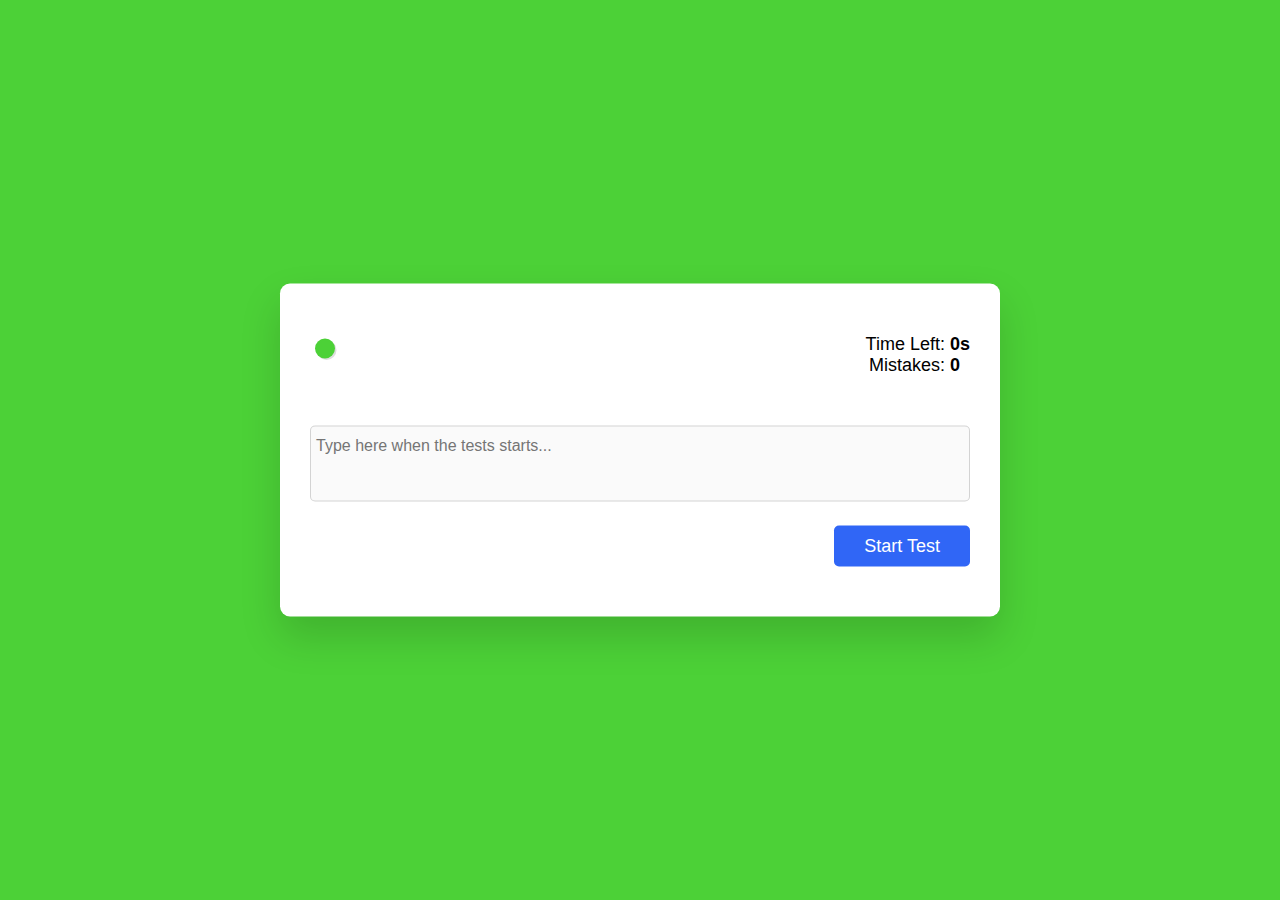
<file: index.html>
<!DOCTYPE html>
<html lang="en">
<head>
    <meta charset="UTF-8">
    <meta http-equiv="X-UA-Compatible" content="IE=edge">
    <meta name="viewport" content="width=device-width, initial-scale=1.0">
    <title>Typing Test</title>
    <!-- Google Fonts -->
    <link href="https://fonts.googleapis.com/css2?family=Poppins:wght@400;600&display=swap" rel="sytlesheet"/>
    <!-- Linking Stylesheet -->
    <link rel="stylesheet" href="type.css">
</head>
<body>
    <div class="container">
        <div class="color-theme" id="color-theme" onclick="changeColor()"></div>
        <div class="stats">
            <p>Time Left: <span id="timer">0s</span></p>
            <p>Mistakes:<span id="mistakes">0</span></p>
        </div>
    <div id="quote" onmousedown="return false" onselectstart="return false">
        <!-- Text will be here using api by js m -->
    </div>
    <textarea id="quote-input" cols="" rows="3" placeholder="Type here when the tests starts..."></textarea>
    <button id="start-test" onclick="startTest()">Start Test</button>
    <button id="stop-test" onclick="displayResult()">Stop Test</button>
    <div class="result">
        <h3>Result</h3>
        <div class="wrapper">
            <p>Accuracy  : <span id="accuracy"></span></p>
            <p>Speed : <span id="wpm"></span></p>
        </div>
    </div>
    </div>
    
    <script src="type.js"></script>
</body>
</html>
</file>
<file: type.css>
*{
    padding: 0;
    margin: 0;
    box-sizing: border-box;
    font-family: "Poppins",sans-serif;
}
body{
    background-color: #4cd137;
    /* background-color: #00a8ff; */
    /* background-color: #9c88ff; */
    /* background-color: #fbc531 */
}

.container
{
    width: 80vmin;
    padding: 50px 30px;
    background-color: #ffffff;
    position: absolute;
    transform: translate(-50% ,-50%);
    top: 50%;
    left: 50%;
    border-radius: 10px;
    box-shadow: 0 20px 40px rgba(0,0,0,0.15); 
     
}

.stats{
    text-align: right;
    font-size: 18px;
    margin-bottom: 30px;
}
.stats span{
    font-weight: 600;
}

#quote{
    text-align: justify;
    margin-bottom: 50px ;
}

textarea{
    resize: none;
    width: 100%;
    border-radius: 5px;
    padding: 10px 5px;
    font-size: 16px;    
}

button{
    float: right;
    margin-top: 20px;
    background-color: #3066f6;
    color: #ffffff;
    border: none;
    padding: 10px 30px;
    border-radius: 5px;
    font-size: 18px;
}

.result{
    margin-top: 40px;
    display: none;
}

.result h3{
    text-align: center;
    margin-bottom: 20px;
    font-size: 22px;
}

.wrapper   {
    display: flex;
    justify-content: space-around;
}
.wrapper span{
    font-weight: 600;
}

.success{
    color: #44b267;
}

.fail  {
    color: #e81c4e;
}
.color-theme{
    position: absolute;
    height: 20px;
    width: 20px;
    background-color: #4cd137;
    border-radius: 10px;
    margin: 5px 0px 0px 5px;
    box-shadow: 1.5px 1.5px 0 rgba(207, 207, 207, 0.683);
}
#mistakes{
    margin-left: 5px;
}

.stats p:nth-child(2)
{
    margin-right: 10px;
}
</file>
